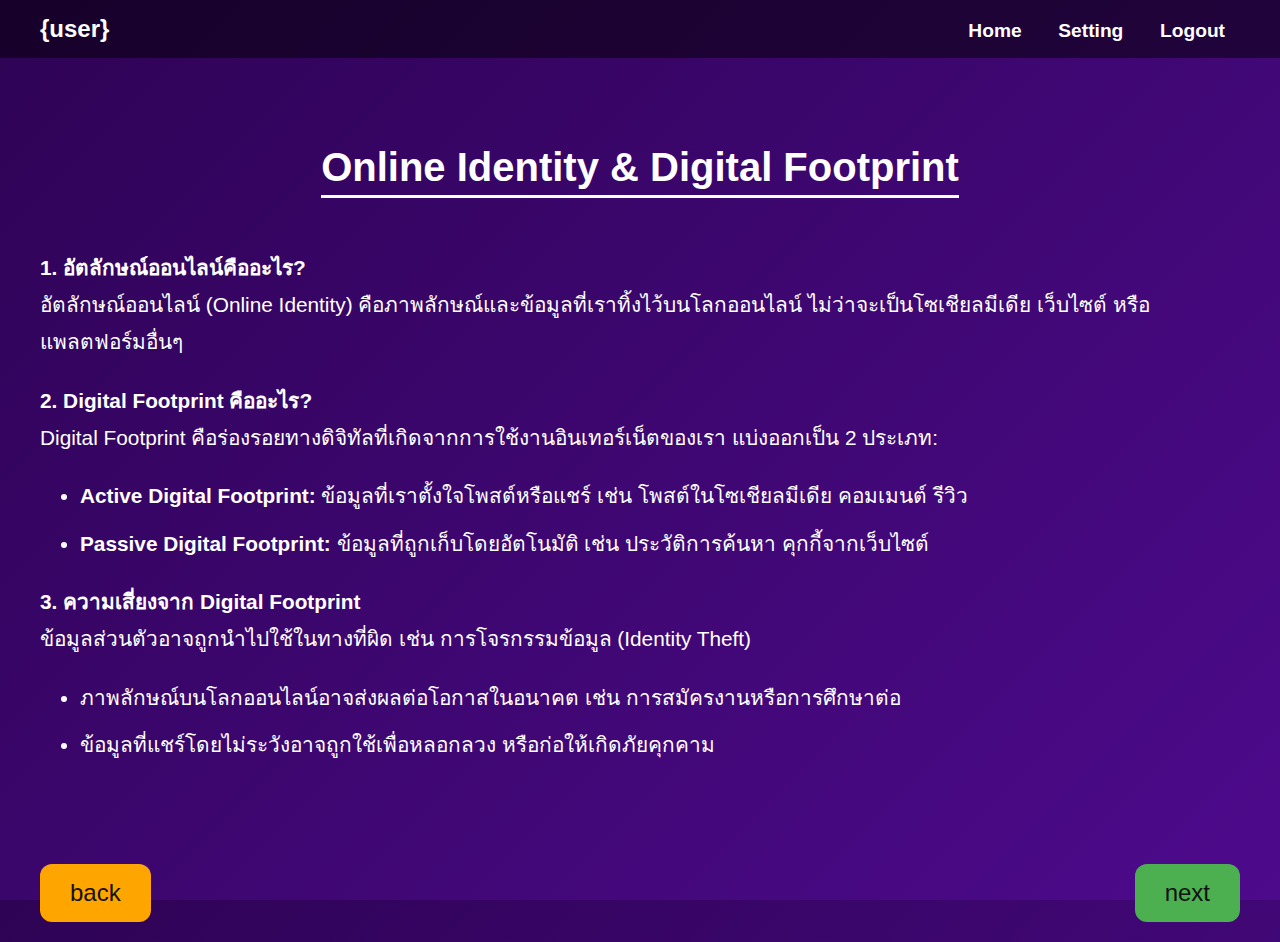
<file: animated-login-form/demo/index.html>
<!DOCTYPE html>
<html lang="th">
<head>
    <meta charset="UTF-8">
    <meta name="viewport" content="width=device-width, initial-scale=1.0">
    <title>Online Identity & Digital Footprint</title>
    <link rel="stylesheet" href="styles.css">
</head>
<body>
    <!-- Header Navigation -->
    <header class="navbar">
        <div class="nav-left">
            <span>{user}</span>
        </div>
        <nav class="nav-right">
            <a href="#">Home</a>
            <a href="#">Setting</a>
            <a href="#">Logout</a>
        </nav>
    </header>

    <!-- Content Section -->
    <section class="content-section">
        <h1>Online Identity & Digital Footprint</h1>

        <div class="content-text">
            <p><strong>1. อัตลักษณ์ออนไลน์คืออะไร?</strong><br>
            อัตลักษณ์ออนไลน์ (Online Identity) คือภาพลักษณ์และข้อมูลที่เราทิ้งไว้บนโลกออนไลน์ ไม่ว่าจะเป็นโซเชียลมีเดีย เว็บไซต์ หรือแพลตฟอร์มอื่นๆ</p>

            <p><strong>2. Digital Footprint คืออะไร?</strong><br>
            Digital Footprint คือร่องรอยทางดิจิทัลที่เกิดจากการใช้งานอินเทอร์เน็ตของเรา แบ่งออกเป็น 2 ประเภท:</p>
            <ul>
                <li><strong>Active Digital Footprint:</strong> ข้อมูลที่เราตั้งใจโพสต์หรือแชร์ เช่น โพสต์ในโซเชียลมีเดีย คอมเมนต์ รีวิว</li>
                <li><strong>Passive Digital Footprint:</strong> ข้อมูลที่ถูกเก็บโดยอัตโนมัติ เช่น ประวัติการค้นหา คุกกี้จากเว็บไซต์</li>
            </ul>

            <p><strong>3. ความเสี่ยงจาก Digital Footprint</strong><br>
            ข้อมูลส่วนตัวอาจถูกนำไปใช้ในทางที่ผิด เช่น การโจรกรรมข้อมูล (Identity Theft)</p>
            <ul>
                <li>ภาพลักษณ์บนโลกออนไลน์อาจส่งผลต่อโอกาสในอนาคต เช่น การสมัครงานหรือการศึกษาต่อ</li>
                <li>ข้อมูลที่แชร์โดยไม่ระวังอาจถูกใช้เพื่อหลอกลวง หรือก่อให้เกิดภัยคุกคาม</li>
            </ul>
        </div>
    </section>

    <!-- Footer Buttons -->
    <footer class="footer-buttons">
        <button class="back-button" onclick="window.location.href='index.html'">back</button>
        <button class="next-button" onclick="window.location.href='pg2.html'">next</button>
    </footer>
</body>
</html>
</file>
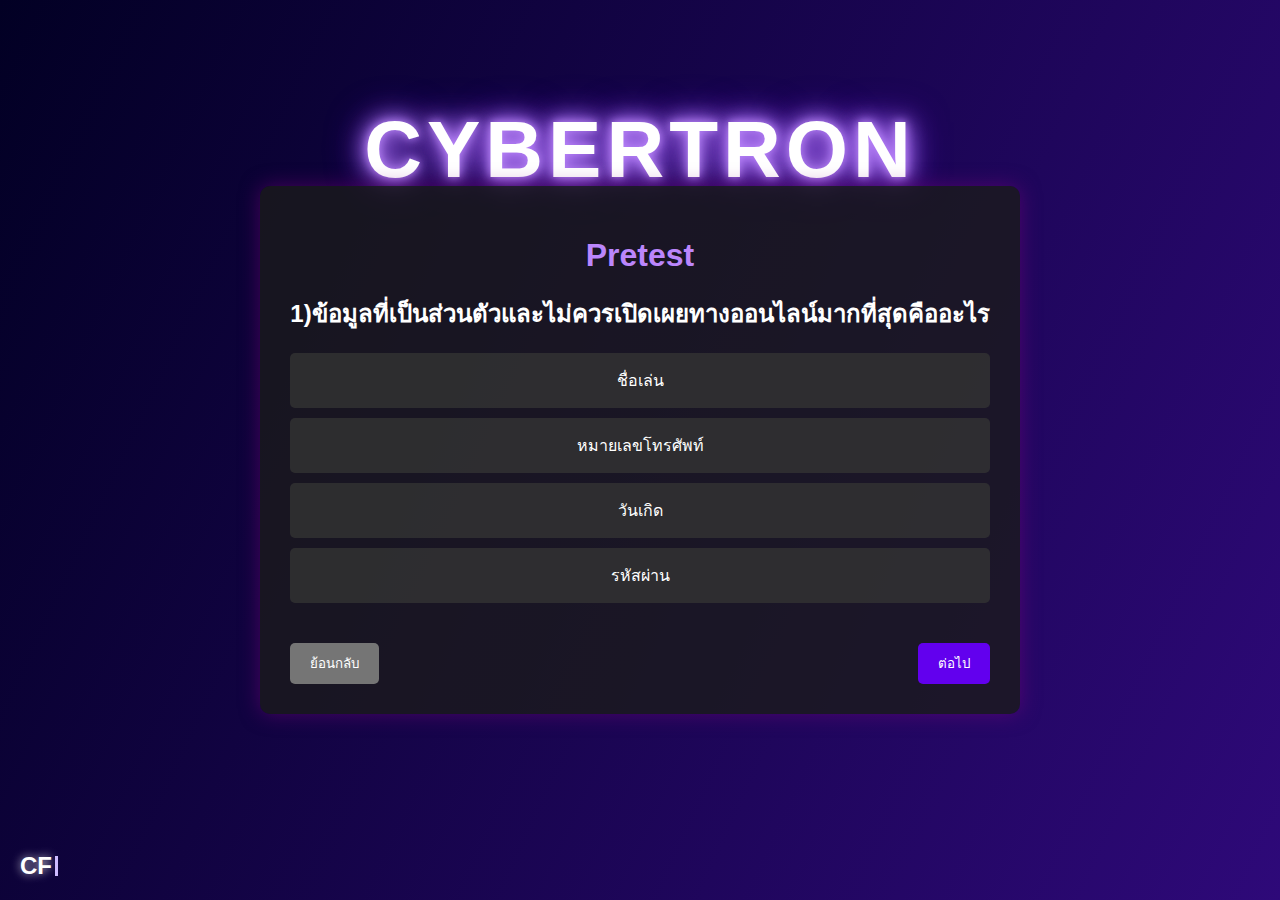
<file: animated-login-form/pretest/index.html>
<!DOCTYPE html>
<html lang="th">
<head>
    <meta charset="UTF-8">
    <meta name="viewport" content="width=device-width, initial-scale=1.0">
    <title>Quiz เว็บไซต์</title>
    <link rel="stylesheet" href="style.css">
</head>
<body>
    <h1 class="cybertron-title">CYBERTRON</h1>
    <div id="clock" class="clock"></div> <!-- Div สำหรับนาฬิกา -->

    <audio id="correct-sound" src="XCorrect.mp3"></audio>
    <audio id="wrong-sound" src="XWrong.mp3"></audio>


    <div class="boxes">
        <ul class="single-box">
            <li></li>
            <li></li>
            <li></li>
            <li></li>
            <li></li>
            <li></li>
            <li></li>
        </ul>
    </div>
    <div class="quiz-container">
        <h1>Pretest</h1>
        <div id="question-container">
            <!-- คำถามและตัวเลือกจะถูกเพิ่มโดย JavaScript -->
        </div>
        <div class="button-container">
            <button id="prev-button" onclick="prevQuestion()">ย้อนกลับ</button>
            <button id="next-button" onclick="nextQuestion()">ต่อไป</button>
        </div>
    </div>

    <div class="result-container">
        <h1>ผลลัพธ์</h1>
        <p id="score"></p>
        <button onclick="restartQuiz()">เริ่มใหม่</button>
        <a href="home/home.php">
            <button>ไปหน้าต่อไป</button>
        </a>
        
    </div>
    <div id="animation-text" class="animation-text"></div> <!-- Div สำหรับแสดงข้อความอนิเมชั่น -->
    <div id="cybertron-text" class="typing-effect"></div>
    <script src="script.js"></script>
</body>
</html>
</file>
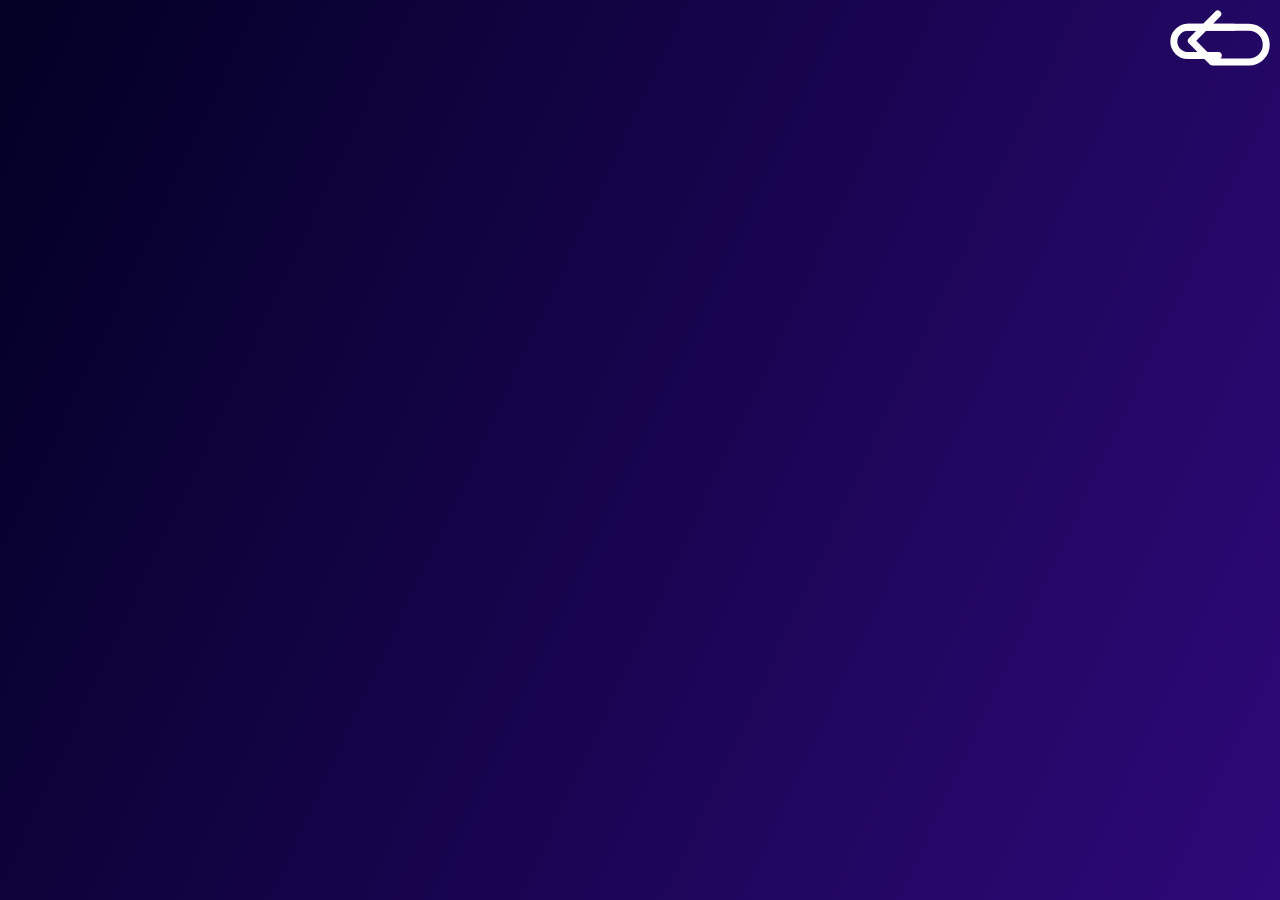
<file: animated-login-form/pretest/home/setting/index.html>
<!DOCTYPE html>
<html lang="th">
<head>
    <meta charset="UTF-8">
    <meta name="viewport" content="width=device-width, initial-scale=1.0">
    <link rel="stylesheet" href="style.css">
</head>
<body>
    <!-- Navigation Menu -->
    <div class="nav">
        <input type="checkbox" id="menu-toggle" />
        <svg>
            <use xlink:href="#MENU1" />
            <use xlink:href="#MENU1" />
        </svg>
    </div>

  <!-- ปุ่ม SETTING และ LOGOUT (ซ่อนก่อน) -->
  <div class="menu-buttons">
    <button id="setting-btn" class="setting-btn">SETTING</button>
    <button class="logout-btn">LOGOUT</button>
  </div>
<svg xmlns="http://www.w3.org/2000/svg" style="display: none;">
  <symbol xmlns="http://www.w3.org/2000/svg" viewBox="0 0 100 56" id="MENU1">
    <path d="M48.33,45.6H18a14.17,14.17,0,0,1,0-28.34H78.86a17.37,17.37,0,0,1,0,34.74H42.33l-21-21.26L47.75,4"/>
  </symbol>
</svg>
    <!-- Settings Modal -->
    <div id="settings-modal" class="settings-modal">
        <div class="settings-content">
            <h2>Settings</h2>
            <label for="bgm-volume">BGM Volume:</label>
            <input type="range" id="bgm-volume" min="0" max="1" step="0.001" value="1">
            <label for="sfx-volume">SFX Volume:</label>
            <input type="range" id="sfx-volume" min="0" max="1" step="0.001" value="1">
            <label for="mute">Mute:</label>
            <input type="checkbox" id="mute">
            <button id="close-settings">Close</button>
        </div>
    </div>
    
    <script src="script.js"></script>
</body>
</html>
</file>
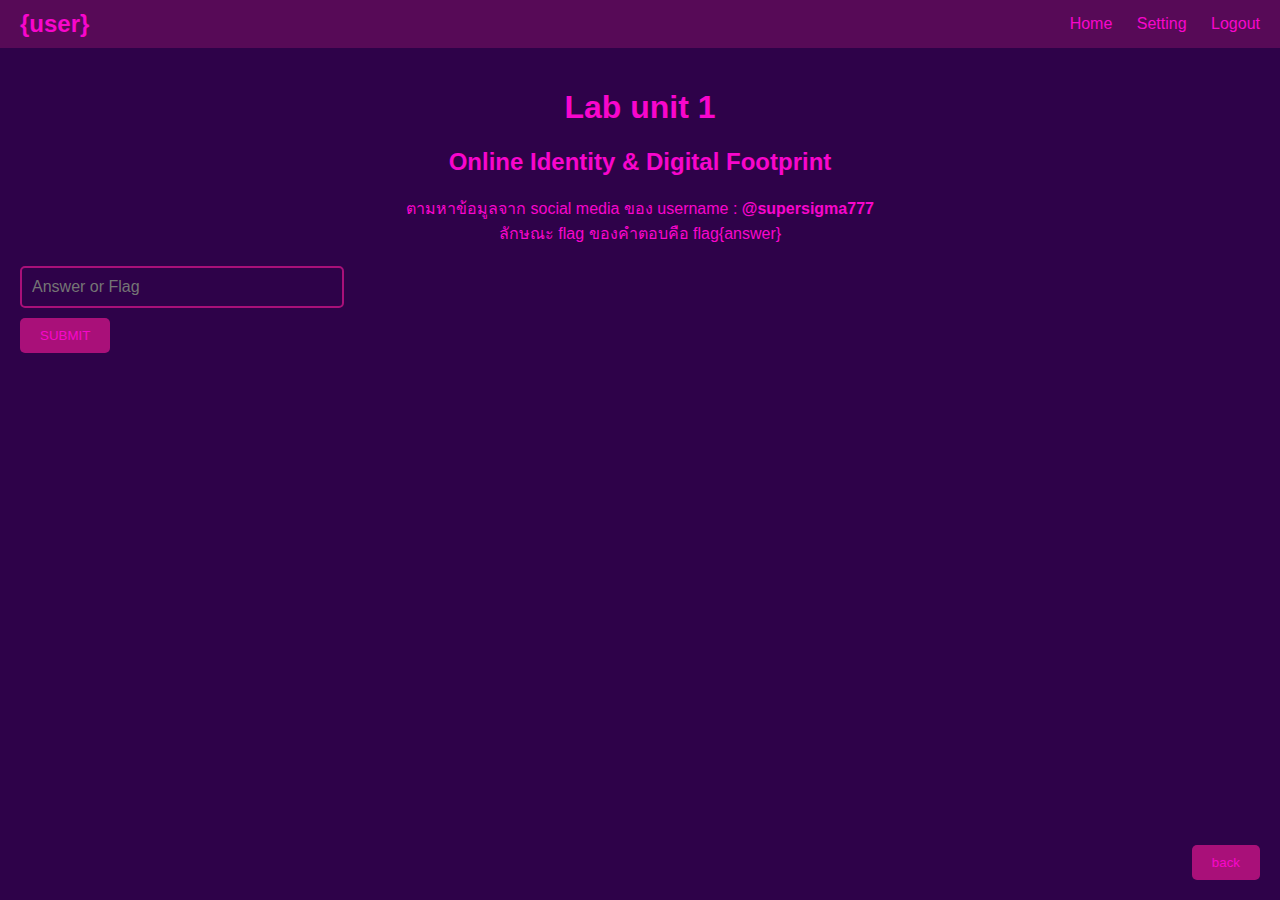
<file: animated-login-form/demo/lab.html>
<!DOCTYPE html>
<html lang="en">
<head>
    <meta charset="UTF-8">
    <meta name="viewport" content="width=device-width, initial-scale=1.0">
    <title>Lab Unit 1</title>
    <link rel="stylesheet" href="lab.css">
</head>
<body>
    <!-- Top Navigation -->
    <header class="navbar">
        <div class="nav-left">{user}</div>
        <nav class="nav-right">
            <a href="#">Home</a>
            <a href="#">Setting</a>
            <a href="#">Logout</a>
        </nav>
    </header>

    <!-- Content Section -->
    <section class="content-section">
        <h1>Lab unit 1</h1>
        <h2>Online Identity & Digital Footprint</h2>

        <p>ตามหาข้อมูลจาก social media ของ username : <strong>@supersigma777</strong><br>
        ลักษณะ flag ของคำตอบคือ flag{answer}</p>

        <!-- Form Section -->
        <div class="form-container">
            <input type="text" placeholder="Answer or Flag" class="styled-input">
            <div class="button-row">
                <button class="submit-button">SUBMIT</button>
            </div>
        </div>
    </section>

    <!-- Footer Buttons -->
    <footer class="footer-buttons">
        <button class="back-button" onclick="window.location.href='pg2.html'">back</button>
    </footer>
    <script src="ans.js"></script>
</body>
</html>
</file>
<file: animated-login-form/demo/styles.css>
/* Global Styles */
body {
    font-family: 'Arial', sans-serif;
    background: linear-gradient(135deg, #2e0355, #4d0a8c);
    color: #ffffff;
    margin: 0;
    padding: 0;
    height: 100vh;
    display: flex;
    flex-direction: column;
}

/* Header Navigation */
.navbar {
    display: flex;
    justify-content: space-between;
    align-items: center;
    background: rgba(0, 0, 0, 0.5); /* Semi-transparent black */
    padding: 15px 40px;
    color: #ffffff;
    font-size: 1.5rem;
}

.nav-left {
    font-weight: bold;
}

.nav-right a {
    color: #ffffff;
    text-decoration: none;
    margin: 0 15px;
    font-weight: bold;
    font-size: 1.2rem;
    transition: color 0.3s ease;
}

.nav-right a:hover {
    color: #b184ff;
}

/* Content Section */
.content-section {
    flex: 1;
    display: flex;
    flex-direction: column;
    justify-content: center;
    align-items: center;
    padding: 60px 40px;
    text-align: center;
    position: relative;
    color: #ffffff;
}

.content-box {
    padding: 40px;
    border-radius: 16px;
    background: rgba(0, 0, 0, 0); /* Fully transparent box */
    max-width: 1000px;
    color: #ffffff;
}

.content-section h1 {
    font-size: 2.5rem;
    margin-bottom: 10px;
    border-bottom: 3px solid #ffffff;
    display: inline-block;
    padding-bottom: 5px;
}

.content-section h2 {
    font-size: 1.5rem;
    margin-bottom: 20px;
    opacity: 0.9;
}

.content-text {
    text-align: left;
    font-size: 1.3rem;
    margin-top: 20px;
    line-height: 1.8;
}

.content-text ul {
    list-style-type: disc;
    padding-left: 40px;
}

.content-text ul li {
    margin-bottom: 10px;
}

/* Footer Buttons (Invisible) */
.footer-buttons {
    display: flex;
    justify-content: space-between;
    padding: 20px 40px;
    background: rgba(0, 0, 0, 0); /* Fully transparent */
    border-top: none;
}

footer button {
    padding: 15px 30px;
    font-size: 1.5rem;
    color: #121212;
    background: #ffa500;
    border: none;
    border-radius: 12px;
    cursor: pointer;
    transition: background 0.3s ease;
}

footer button:hover {
    background: #ff8800;
}

.next-button {
    background: #4caf50;
}

.next-button:hover {
    background: #45a049;
}
</file>
<file: animated-login-form/pretest/style.css>
body {
    font-family: Arial, sans-serif;
    margin: 0;
    padding: 0;
    height: 100vh;
    overflow: hidden;
    background: linear-gradient(115deg, rgba(2,0,36,1) 0%, rgba(46,9,121,1) 50%, rgba(206,187,255,1) 100%);
    background-size: 200% 200%;
    animation: gradientAnimation 10s ease infinite;
    display: flex; /* ใช้ Flexbox */
    justify-content: center; /* จัดให้อยู่ตรงกลางแนวนอน */
    align-items: center; /* จัดให้อยู่ตรงกลางแนวตั้ง */
}

@keyframes gradientAnimation {
    0% {
        background-position: 0% 50%;
    }
    50% {
        background-position: 100% 50%;
    }
    100% {
        background-position: 0% 50%;
    }
}

.quiz-container, .result-container {
    background-color: rgba(26, 26, 26, 0.8); /* สีดำอ่อนแบบโปร่งแสง */
    padding: 30px;
    border-radius: 10px;
    box-shadow: 0 0 20px rgba(128, 0, 128, 0.5); /* เงาสีม่วง */
    text-align: center;
    max-width: 700px;
    width: 90%; /* ปรับให้กว้าง 90% ของหน้าจอ */
    position: relative;
    z-index: 1; /* ให้กรอบคำถามอยู่เหนือพื้นหลัง */
}

h1 {
    margin-bottom: 20px;
    color: #bb86fc; /* สีม่วงอ่อน */
}

button {
    padding: 10px 20px;
    background-color: #6200ee; /* สีม่วงเข้ม */
    color: #ffffff;
    border: none;
    border-radius: 5px;
    cursor: pointer;
    margin-top: 20px;
    transition: background-color 0.3s ease;
}

button:hover {
    background-color: #3700b3; /* สีม่วงเข้มกว่าเมื่อโฮเวอร์ */
}

#question-container {
    margin-bottom: 20px;
}

.option {
    display: block;
    margin: 10px 0;
    padding: 15px;
    background-color: rgba(51, 51, 51, 0.8); /* สีเทาเข้มแบบโปร่งแสง */
    border-radius: 5px;
    cursor: pointer;
    transition: background-color 0.3s ease, transform 0.2s ease;
}

.option:hover {
    background-color: rgba(68, 68, 68, 0.8); /* สีเทาอ่อนกว่าเมื่อโฮเวอร์ */
    transform: scale(1.02); /* ขยายตัวเล็กน้อยเมื่อโฮเวอร์ */
}

.option.selected {
    background-color: #03dac6; /* สีฟ้าเขียว */
    color: #000000; /* ข้อความสีดำ */
}

.result-container {
    display: none;
}

#score {
    font-size: 1.5em;
    color: #bb86fc; /* สีม่วงอ่อน */
}

.boxes {
    position: absolute;
    top: 0;
    left: 0;
    width: 100%;
    height: 100vh;
    overflow: hidden;
    z-index: -1;
}

.single-box {
    position: relative;
    width: 100%;
    height: 100%;
}

.single-box li {
    position: absolute;
    display: block;
    list-style: none;
    width: 25px;
    height: 25px;
    background: rgba(255, 255, 255, 0.2);
    animation: animate 20s linear infinite;
    bottom: -150px;
}

.single-box li:nth-child(1) {
    left: 86%;
    width: 80px;
    height: 80px;
    animation-delay: 0s;
}
.single-box li:nth-child(2) {
    left: 12%;
    width: 30px;
    height: 30px;
    animation-delay: 1.5s;
    animation-duration: 10s;
}
.single-box li:nth-child(3) {
    left: 29%;
    width: 100px;
    height: 100px;
    animation-delay: 5.5s;
}
.single-box li:nth-child(4) {
    left: 42%;
    width: 150px;
    height: 150px;
    animation-delay: 0s;
    animation-duration: 15s;
}
.single-box li:nth-child(5) {
    left: 65%;
    width: 40px;
    height: 40px;
    animation-delay: 0s;
}
.single-box li:nth-child(6) {
    left: 15%;
    width: 110px;
    height: 110px;
    animation-delay: 3.5s;
}
.single-box li:nth-child(7) {
    left: 75%;
    width: 200px;
    height: 200px;
    animation-delay: 4.5s;
    bottom: -250px;
}

@keyframes animate {
    0% {
        transform: translateY(0) rotate(0deg);
        opacity: 1;
    }
    100% {
        transform: translateY(-800px) rotate(360deg);
        opacity: 0;
    }
}

.option {
    color: #ffffff; 
}

.button-container {
    display: flex;
    justify-content: space-between; /* จัดให้ปุ่มอยู่ชิดซ้ายและขวา */
    margin-top: 20px; /* เพิ่มระยะห่างด้านบน */
}

#prev-button {
    background-color: #757575; /* สีเทา */
    margin-right: 10px; /* เพิ่มระยะห่างจากปุ่ม "ต่อไป" */
}

#prev-button:hover {
    background-color: #616161; /* สีเทาเข้มกว่าเมื่อโฮเวอร์ */
}

#next-button {
    background-color: #6200ee; /* สีม่วงเข้ม */
    color: #ffffff;
}

#next-button:hover {
    background-color: #3700b3; /* สีม่วงเข้มกว่าเมื่อโฮเวอร์ */
}

.cybertron-title {
    font-size: 80px;
    font-weight: bold;
    text-align: center;
    color: white;
    text-transform: uppercase;
    position: absolute;
    top: 50px;
    left: 50%;
    transform: translateX(-50%);
    text-shadow: 0 0 10px #bb86fc, 0 0 20px #bb86fc, 0 0 30px #bb86fc, 0 0 40px #6200ee;
    font-family: 'Arial', sans-serif;
    letter-spacing: 5px;
}

.typing-text {
    font-size: 24px;
    font-weight: 600;
    min-width: 280px;
    text-align: center;
    color: white;
    position: absolute;
    top: 250px; /* เพิ่มค่า top เพื่อขยับข้อความลง */
    left: 50%;
    transform: translateX(-50%);
}

.typing-text span {
    position: relative;
}

.typing-text span::before {
    content: "Strong Passwords, Stronger Security!";
    color: #cebbff;
    animation: words 20s infinite;
}

.typing-text span::after {
    content: "";
    background-color:transparent;
    position: absolute;
    width: calc(100% + 8px);
    height: 100%;
    border-left: 3px solid black;
    right: -8px;
    animation: cursor 0.6s infinite;
}

@keyframes cursor {
    to {
        border-left: 3px solid #cebbff;
    }
}

@keyframes words {
    0%, 20% {
        content: "Privacy is power";
    }
    21%, 40% {
        content: "One weak link can break the chain";
    }
    41%, 60% {
        content: "Don’t Take the Bait – Avoid Phishing!";
    }
    61%, 80% {
        content: "Think before you click";
    }
    81%, 100% {
        content: "Lock Your Data, Guard Your Privacy!";
    }
}

.clock {
    position: absolute;
    top: 10px; /* วางที่มุมบน */
    right: 10px; /* วางที่มุมขวา */
    color: white;
    font-size: 24px;
    font-weight: bold;
    font-family: 'Arial', sans-serif;
    text-shadow: 0 0 10px rgba(255, 255, 255, 0.8);
}

.animation-text {
    position: absolute;
    bottom: 20px; /* วางที่มุมล่าง */
    left: 20px;  /* วางที่มุมซ้าย */
    color: white;
    font-size: 24px;
    font-family: 'Arial', sans-serif;
    font-weight: bold;
    text-shadow: 0 0 10px rgba(255, 255, 255, 0.8);
}


#animation-text::after {
    content: "";
    display: inline-block;
    width: 3px; /* 🔹 ทำให้เคอร์เซอร์บางลง */
    height: 20px; /* 🔹 ปรับให้สูงเท่ากับตัวอักษร */
    background-color: #cebbff; /* 🔹 สีม่วง */
    margin-left: 3px; /* 🔹 ระยะห่างระหว่างตัวอักษรกับเคอร์เซอร์ */
    animation: blink 0.6s infinite alternate;
    vertical-align: middle; /* ✅ ทำให้เคอร์เซอร์อยู่ตรงกลาง */
    transform: translateY(-2px); /* ✅ ขยับขึ้นเล็กน้อย */
}


@keyframes blink {
    0% { opacity: 1; }
    100% { opacity: 0; }
}

.option.correct {
    background-color: #4CAF50 !important; /* สีเขียว */
    color: #ffffff !important; /* สีขาว */
}

.option.incorrect {
    background-color: #FF0000 !important; /* สีแดง */
    color: #ffffff !important; /* สีขาว */
}

/* สไตล์สำหรับ Settings Modal */
.settings-modal {
    display: none;
    position: fixed;
    top: 0;
    left: 0;
    width: 100%;
    height: 100%;
    background-color: rgba(0, 0, 0, 0.8);
    justify-content: center;
    align-items: center;
    z-index: 1000;
}

.settings-content {
    background-color: #1e1e1e;
    padding: 20px;
    border-radius: 10px;
    width: 300px;
    text-align: center;
    color: white;
    box-shadow: 0 0 20px rgba(147, 112, 219, 0.5);
}

.settings-content h2 {
    margin-bottom: 20px;
    font-size: 24px;
    color: #bb86fc;
}

.settings-content label {
    display: block;
    margin: 15px 0 5px;
    font-size: 16px;
    color: #bb86fc;
}

.settings-content input[type="range"] {
    width: 100%;
    margin-bottom: 15px;
    background: #bb86fc;
    border-radius: 5px;
    height: 5px;
    outline: none;
}

.settings-content input[type="checkbox"] {
    margin-bottom: 15px;
}

.settings-content button {
    margin-top: 20px;
    padding: 10px 20px;
    background-color: #6200ee;
    color: white;
    border: none;
    border-radius: 5px;
    cursor: pointer;
    font-size: 16px;
    transition: background-color 0.3s ease;
}

.settings-content button:hover {
    background-color: #3700b3;
}


.nav {
    --color: #ffffff; 
    background: none;
    width: 100px;
    height: 56px;
    position: fixed; /* เปลี่ยนจาก relative เป็น fixed */
    top: 10px; /* จัดให้ติดขอบบน */
    right: 10px; /* จัดให้ติดขอบขวา */
    display: flex;
    justify-content: center;
    align-items: center;


svg {
  fill: none;
  stroke: var(--color);
  stroke-width: 7px;
  stroke-linecap: round;
  stroke-linejoin: round;
  use {
    &:nth-of-type(1) {
      opacity: 1;
      stroke-dashoffset: 221;
      stroke-dasharray: 46 249;
      transition: stroke-dashoffset .12s linear .2s, stroke-dasharray .12s linear .2s, opacity 0s linear .2s;  
    }
    &:nth-of-type(2) {
      animation: stroke-animation-reverse 1.2s ease-out forwards;
    } 
  }
}
input {
  position: absolute;
  height: 100%;
  width: 100%;
  z-index: 2;
  cursor: pointer;
  opacity: 0;
  &:checked {
    + svg {
      use {
        &:nth-of-type(1) {
          stroke-dashoffset: 175;
          stroke-dasharray: 0 295;
          opacity: 0;
          transition: stroke-dashoffset .07s linear .07s, stroke-dasharray .07s linear .07s, opacity 0s linear .14s;  
        }
        &:nth-of-type(2) {
          animation: stroke-animation 1.2s ease-out forwards;
        } 
      }
    }
  }
}
}

@keyframes stroke-animation {
0% {
  stroke-dashoffset: 295;
  stroke-dasharray: 25 270;
}
50% {
  stroke-dashoffset: 68;
  stroke-dasharray: 59 236;
}
65% {
  stroke-dashoffset: 59;
  stroke-dasharray: 59 236;
}
100% {
  stroke-dashoffset: 68;
  stroke-dasharray: 59 236;
}
}

@keyframes stroke-animation-reverse {
0% {
  stroke-dashoffset: 68;
  stroke-dasharray: 59 236;
}
50% {
  stroke-dashoffset: 290;
  stroke-dasharray: 25 270;
}
65% {
  stroke-dashoffset: 295;
  stroke-dasharray: 25 270;
}
100% {
  stroke-dashoffset: 290;
  stroke-dasharray: 25 270;
}
}

/* ซ่อนปุ่ม SETTING และ LOGOUT โดยเริ่มต้น */
.menu-buttons {
display: none;
position: fixed;
top: 10px;  /* ตำแหน่งอยู่ใต้เมนู */
right: 80px;  /* เริ่มต้นที่ขอบขวา */
background: transparent;
padding: 10px;
border-radius: 5px;
opacity: 0;  /* เริ่มต้นปุ่มจะโปร่งใส */
transform: translateX(10px);  /* เริ่มต้นที่เลื่อนเล็กน้อย */
gap: 10px; /* กำหนดระยะห่างระหว่างปุ่ม */
animation: slideIn 0.5s forwards; /* ใช้อนิเมชั่น */
}


@keyframes slideIn {
0% {
    opacity: 0;
    right: 80px;  /* เริ่มจาก right ที่ 80px */
    transform: translateX(10px);
}
100% {
    opacity: 1;
    right: 100px;  /* เลื่อนมาที่ right 100px */
    transform: translateX(0);
}
}

@keyframes slideOut {
0% {
    opacity: 1;
    right: 100px; /* เริ่มจากตำแหน่งสุดท้าย */
    transform: translateX(0);
}
100% {
    opacity: 0;
    right: 130px; /* เลื่อนกลับไปที่ right 130px เพื่อให้มันไปทางขวา */
    transform: translateX(10px); /* เลื่อนไปทางขวา */
}
}

.setting-btn, .logout-btn {
padding: 10px;
background-color: transparent;
color: white;
border: none;
cursor: pointer;
font-size: 24px; /* กำหนดขนาดฟอนต์ */
font-weight: bold;
transition: text-shadow 0.3s ease-in-out; /* เพิ่ม transition เพื่อให้มีการเปลี่ยนแปลงนุ่มนวล */
}

.setting-btn:hover, .logout-btn:hover {
background-color: transparent;
text-shadow: 0 0 10px white, 0 0 20px white, 0 0 30px white; /* ฟอนต์เรืองแสงสีขาว */
}

/* ถ้า checkbox ถูกเลือก ให้แสดงปุ่ม */
.menu-buttons.active {
display: flex;  /* เปลี่ยนเป็น flex เมื่อ active */
opacity: 1; /* เมื่อแสดงผลแล้วให้มองเห็น */
right: 100px; /* แสดงที่ตำแหน่งสุดท้าย */
transform: translateX(0); /* ทำให้มันเลื่อนมาอยู่ตำแหน่งปกติ */
animation: slideIn 0.5s forwards; /* เริ่มอนิเมชั่นเลื่อนมา */
}

/* เมื่อกดปุ่มอีกครั้งให้เลื่อนไปขวา */
.menu-buttons:not(.active) {
animation: slideOut 0.5s forwards; /* เริ่มอนิเมชั่นเลื่อนออก */
}
</file>
<file: animated-login-form/pretest/home/setting/style.css>
body {
    font-family: Arial, sans-serif;
    margin: 0;
    padding: 0;
    height: 100vh;
    overflow: hidden;
    background: linear-gradient(115deg, rgba(2,0,36,1) 0%, rgba(46,9,121,1) 50%, rgba(206,187,255,1) 100%);
    background-size: 200% 200%;
    animation: gradientAnimation 10s ease infinite;
    display: flex; /* ใช้ Flexbox */
    justify-content: center; /* จัดให้อยู่ตรงกลางแนวนอน */
    align-items: center; /* จัดให้อยู่ตรงกลางแนวตั้ง */
}

@keyframes gradientAnimation {
    0% {
        background-position: 0% 50%;
    }
    50% {
        background-position: 100% 50%;
    }
    100% {
        background-position: 0% 50%;
    }
}

.boxes {
    position: absolute;
    top: 0;
    left: 0;
    width: 100%;
    height: 100vh;
    overflow: hidden;
    z-index: -1;
}

.single-box {
    position: relative;
    width: 100%;
    height: 100%;
}

.single-box li {
    position: absolute;
    display: block;
    list-style: none;
    width: 25px;
    height: 25px;
    background: rgba(255, 255, 255, 0.2);
    animation: animate 20s linear infinite;
    bottom: -150px;
}

.single-box li:nth-child(1) {
    left: 86%;
    width: 80px;
    height: 80px;
    animation-delay: 0s;
}
.single-box li:nth-child(2) {
    left: 12%;
    width: 30px;
    height: 30px;
    animation-delay: 1.5s;
    animation-duration: 10s;
}
.single-box li:nth-child(3) {
    left: 29%;
    width: 100px;
    height: 100px;
    animation-delay: 5.5s;
}
.single-box li:nth-child(4) {
    left: 42%;
    width: 150px;
    height: 150px;
    animation-delay: 0s;
    animation-duration: 15s;
}
.single-box li:nth-child(5) {
    left: 65%;
    width: 40px;
    height: 40px;
    animation-delay: 0s;
}
.single-box li:nth-child(6) {
    left: 15%;
    width: 110px;
    height: 110px;
    animation-delay: 3.5s;
}
.single-box li:nth-child(7) {
    left: 75%;
    width: 200px;
    height: 200px;
    animation-delay: 4.5s;
    bottom: -250px;
}

@keyframes animate {
    0% {
        transform: translateY(0) rotate(0deg);
        opacity: 1;
    }
    100% {
        transform: translateY(-800px) rotate(360deg);
        opacity: 0;
    }
}

.cybertron-title {
    font-size: 80px;
    font-weight: bold;
    text-align: center;
    color: white;
    text-transform: uppercase;
    position: absolute;
    top: 50px;
    left: 50%;
    transform: translateX(-50%);
    text-shadow: 0 0 10px #bb86fc, 0 0 20px #bb86fc, 0 0 30px #bb86fc, 0 0 40px #6200ee;
    font-family: 'Arial', sans-serif;
    letter-spacing: 5px;
}

.typing-text {
    font-size: 24px;
    font-weight: 600;
    min-width: 280px;
    text-align: center;
    color: white;
    position: absolute;
    top: 250px; /* เพิ่มค่า top เพื่อขยับข้อความลง */
    left: 50%;
    transform: translateX(-50%);
}

.typing-text span {
    position: relative;
}

.typing-text span::before {
    content: "Strong Passwords, Stronger Security!";
    color: #cebbff;
    animation: words 20s infinite;
}

.typing-text span::after {
    content: "";
    background-color:transparent;
    position: absolute;
    width: calc(100% + 8px);
    height: 100%;
    border-left: 3px solid black;
    right: -8px;
    animation: cursor 0.6s infinite;
}

@keyframes cursor {
    to {
        border-left: 3px solid #cebbff;
    }
}

@keyframes words {
    0%, 20% {
        content: "Privacy is power";
    }
    21%, 40% {
        content: "One weak link can break the chain";
    }
    41%, 60% {
        content: "Don’t Take the Bait – Avoid Phishing!";
    }
    61%, 80% {
        content: "Think before you click";
    }
    81%, 100% {
        content: "Lock Your Data, Guard Your Privacy!";
    }
}

.clock {
    position: absolute;
    top: 10px; /* วางที่มุมบน */
    right: 10px; /* วางที่มุมขวา */
    color: white;
    font-size: 24px;
    font-weight: bold;
    font-family: 'Arial', sans-serif;
    text-shadow: 0 0 10px rgba(255, 255, 255, 0.8);
}

.animation-text {
    position: absolute;
    bottom: 20px; /* วางที่มุมล่าง */
    left: 20px;  /* วางที่มุมซ้าย */
    color: white;
    font-size: 24px;
    font-family: 'Arial', sans-serif;
    font-weight: bold;
    text-shadow: 0 0 10px rgba(255, 255, 255, 0.8);
}


#animation-text::after {
    content: "";
    display: inline-block;
    width: 3px; /* 🔹 ทำให้เคอร์เซอร์บางลง */
    height: 20px; /* 🔹 ปรับให้สูงเท่ากับตัวอักษร */
    background-color: #cebbff; /* 🔹 สีม่วง */
    margin-left: 3px; /* 🔹 ระยะห่างระหว่างตัวอักษรกับเคอร์เซอร์ */
    animation: blink 0.6s infinite alternate;
    vertical-align: middle; /* ✅ ทำให้เคอร์เซอร์อยู่ตรงกลาง */
    transform: translateY(-2px); /* ✅ ขยับขึ้นเล็กน้อย */
}


@keyframes blink {
    0% { opacity: 1; }
    100% { opacity: 0; }
}

/* สไตล์สำหรับ Settings Modal */
.settings-modal {
    display: none;
    position: fixed;
    top: 0;
    left: 0;
    width: 100%;
    height: 100%;
    background-color: rgba(0, 0, 0, 0.8);
    justify-content: center;
    align-items: center;
    z-index: 1000;
}

.settings-content {
    background-color: #1e1e1e;
    padding: 20px;
    border-radius: 10px;
    width: 300px;
    text-align: center;
    color: white;
    box-shadow: 0 0 20px rgba(147, 112, 219, 0.5);
}

.settings-content h2 {
    margin-bottom: 20px;
    font-size: 24px;
    color: #bb86fc;
}

.settings-content label {
    display: block;
    margin: 15px 0 5px;
    font-size: 16px;
    color: #bb86fc;
}

.settings-content input[type="range"] {
    width: 100%;
    margin-bottom: 15px;
    background: #bb86fc;
    border-radius: 5px;
    height: 5px;
    outline: none;
}

.settings-content input[type="checkbox"] {
    margin-bottom: 15px;
}

.settings-content button {
    margin-top: 20px;
    padding: 10px 20px;
    background-color: #6200ee;
    color: white;
    border: none;
    border-radius: 5px;
    cursor: pointer;
    font-size: 16px;
    transition: background-color 0.3s ease;
}

.settings-content button:hover {
    background-color: #3700b3;
}


.nav {
        --color: #ffffff; 
        background: none;
        width: 100px;
        height: 56px;
        position: fixed; /* เปลี่ยนจาก relative เป็น fixed */
        top: 10px; /* จัดให้ติดขอบบน */
        right: 10px; /* จัดให้ติดขอบขวา */
        display: flex;
        justify-content: center;
        align-items: center;
    
    
    svg {
      fill: none;
      stroke: var(--color);
      stroke-width: 7px;
      stroke-linecap: round;
      stroke-linejoin: round;
      use {
        &:nth-of-type(1) {
          opacity: 1;
          stroke-dashoffset: 221;
          stroke-dasharray: 46 249;
          transition: stroke-dashoffset .12s linear .2s, stroke-dasharray .12s linear .2s, opacity 0s linear .2s;  
        }
        &:nth-of-type(2) {
          animation: stroke-animation-reverse 1.2s ease-out forwards;
        } 
      }
    }
    input {
      position: absolute;
      height: 100%;
      width: 100%;
      z-index: 2;
      cursor: pointer;
      opacity: 0;
      &:checked {
        + svg {
          use {
            &:nth-of-type(1) {
              stroke-dashoffset: 175;
              stroke-dasharray: 0 295;
              opacity: 0;
              transition: stroke-dashoffset .07s linear .07s, stroke-dasharray .07s linear .07s, opacity 0s linear .14s;  
            }
            &:nth-of-type(2) {
              animation: stroke-animation 1.2s ease-out forwards;
            } 
          }
        }
      }
    }
  }
  
  @keyframes stroke-animation {
    0% {
      stroke-dashoffset: 295;
      stroke-dasharray: 25 270;
    }
    50% {
      stroke-dashoffset: 68;
      stroke-dasharray: 59 236;
    }
    65% {
      stroke-dashoffset: 59;
      stroke-dasharray: 59 236;
    }
    100% {
      stroke-dashoffset: 68;
      stroke-dasharray: 59 236;
    }
  }
  
  @keyframes stroke-animation-reverse {
    0% {
      stroke-dashoffset: 68;
      stroke-dasharray: 59 236;
    }
    50% {
      stroke-dashoffset: 290;
      stroke-dasharray: 25 270;
    }
    65% {
      stroke-dashoffset: 295;
      stroke-dasharray: 25 270;
    }
    100% {
      stroke-dashoffset: 290;
      stroke-dasharray: 25 270;
    }
  }

/* ซ่อนปุ่ม SETTING และ LOGOUT โดยเริ่มต้น */
.menu-buttons {
    display: none;
    position: fixed;
    top: 10px;  /* ตำแหน่งอยู่ใต้เมนู */
    right: 80px;  /* เริ่มต้นที่ขอบขวา */
    background: transparent;
    padding: 10px;
    border-radius: 5px;
    opacity: 0;  /* เริ่มต้นปุ่มจะโปร่งใส */
    transform: translateX(10px);  /* เริ่มต้นที่เลื่อนเล็กน้อย */
    gap: 10px; /* กำหนดระยะห่างระหว่างปุ่ม */
    animation: slideIn 0.5s forwards; /* ใช้อนิเมชั่น */
}


@keyframes slideIn {
    0% {
        opacity: 0;
        right: 80px;  /* เริ่มจาก right ที่ 80px */
        transform: translateX(10px);
    }
    100% {
        opacity: 1;
        right: 100px;  /* เลื่อนมาที่ right 100px */
        transform: translateX(0);
    }
}

@keyframes slideOut {
    0% {
        opacity: 1;
        right: 100px; /* เริ่มจากตำแหน่งสุดท้าย */
        transform: translateX(0);
    }
    100% {
        opacity: 0;
        right: 130px; /* เลื่อนกลับไปที่ right 130px เพื่อให้มันไปทางขวา */
        transform: translateX(10px); /* เลื่อนไปทางขวา */
    }
}

.setting-btn, .logout-btn, .dashboard-btn, .dash-btn{
    padding: 10px;
    background-color: transparent;
    color: white;
    border: none;
    cursor: pointer;
    font-size: 24px; /* กำหนดขนาดฟอนต์ */
    font-weight: bold;
    transition: text-shadow 0.3s ease-in-out; /* เพิ่ม transition เพื่อให้มีการเปลี่ยนแปลงนุ่มนวล */
}

.setting-btn:hover, .logout-btn:hover, .dashboard-btn:hover, .dash-btn:hover {
    background-color: transparent;
    text-shadow: 0 0 10px white, 0 0 20px white, 0 0 30px white; /* ฟอนต์เรืองแสงสีขาว */
}

/* ถ้า checkbox ถูกเลือก ให้แสดงปุ่ม */
.menu-buttons.active {
    display: flex;  /* เปลี่ยนเป็น flex เมื่อ active */
    opacity: 1; /* เมื่อแสดงผลแล้วให้มองเห็น */
    right: 100px; /* แสดงที่ตำแหน่งสุดท้าย */
    transform: translateX(0); /* ทำให้มันเลื่อนมาอยู่ตำแหน่งปกติ */
    animation: slideIn 0.5s forwards; /* เริ่มอนิเมชั่นเลื่อนมา */
}

/* เมื่อกดปุ่มอีกครั้งให้เลื่อนไปขวา */
.menu-buttons:not(.active) {
    animation: slideOut 0.5s forwards; /* เริ่มอนิเมชั่นเลื่อนออก */
    animation-delay: 1s;
}
.dashboard-btn {
    text-decoration: none; /* ลบขีดเส้นใต้ */
}
</file>
<file: animated-login-form/demo/lab.css>
/* lab.css */
body {
    font-family: Arial, sans-serif;
    background-color: #2E0249;
    color: #F806CC;
    margin: 0;
    padding: 0;
    animation: fadeIn 1s ease-in-out;
}

@keyframes fadeIn {
    from {
        opacity: 0;
    }
    to {
        opacity: 1;
    }
}

.navbar {
    display: flex;
    justify-content: space-between;
    align-items: center;
    padding: 10px 20px;
    background-color: #570A57;
    color: #F806CC;
}

.nav-left {
    font-size: 1.5em;
    font-weight: bold;
}

.nav-right a {
    color: #F806CC;
    text-decoration: none;
    margin-left: 20px;
    transition: color 0.3s ease;
}

.nav-right a:hover {
    color: #A91079;
}

.content-section {
    padding: 20px;
    text-align: center;
}

.form-container {
    display: flex;
    flex-direction: column;
    align-items: flex-start;
    margin-top: 20px;
}

.styled-input {
    width: 300px;
    padding: 10px;
    border: 2px solid #A91079;
    border-radius: 5px;
    background-color: #2E0249;
    color: #F806CC;
    font-size: 1em;
    margin-bottom: 10px;
}

.button-row {
    display: flex;
    justify-content: flex-start;
    width: 100%;
}

.submit-button {
    padding: 10px 20px;
    background-color: #A91079;
    color: #F806CC;
    border: none;
    border-radius: 5px;
    cursor: pointer;
    transition: background-color 0.3s ease, transform 0.3s ease;
}

.submit-button:hover {
    background-color: #570A57;
    transform: scale(1.05);
}

.footer-buttons {
    position: fixed;
    bottom: 20px;
    right: 20px;
}

.back-button {
    padding: 10px 20px;
    background-color: #A91079;
    color: #F806CC;
    border: none;
    border-radius: 5px;
    cursor: pointer;
    transition: background-color 0.3s ease;
}

.back-button:hover {
    background-color: #570A57;
}

/* Animation for correct and wrong answers */
@keyframes correctAnswer {
    0% {
        background-color: #2E0249;
    }
    50% {
        background-color: #00FF00;
    }
    100% {
        background-color: #2E0249;
    }
}

@keyframes wrongAnswer {
    0% {
        background-color: #2E0249;
    }
    50% {
        background-color: #FF0000;
    }
    100% {
        background-color: #2E0249;
    }
}

.correct {
    animation: correctAnswer 1s ease-in-out;
}

.wrong {
    animation: wrongAnswer 1s ease-in-out;
}
</file>
